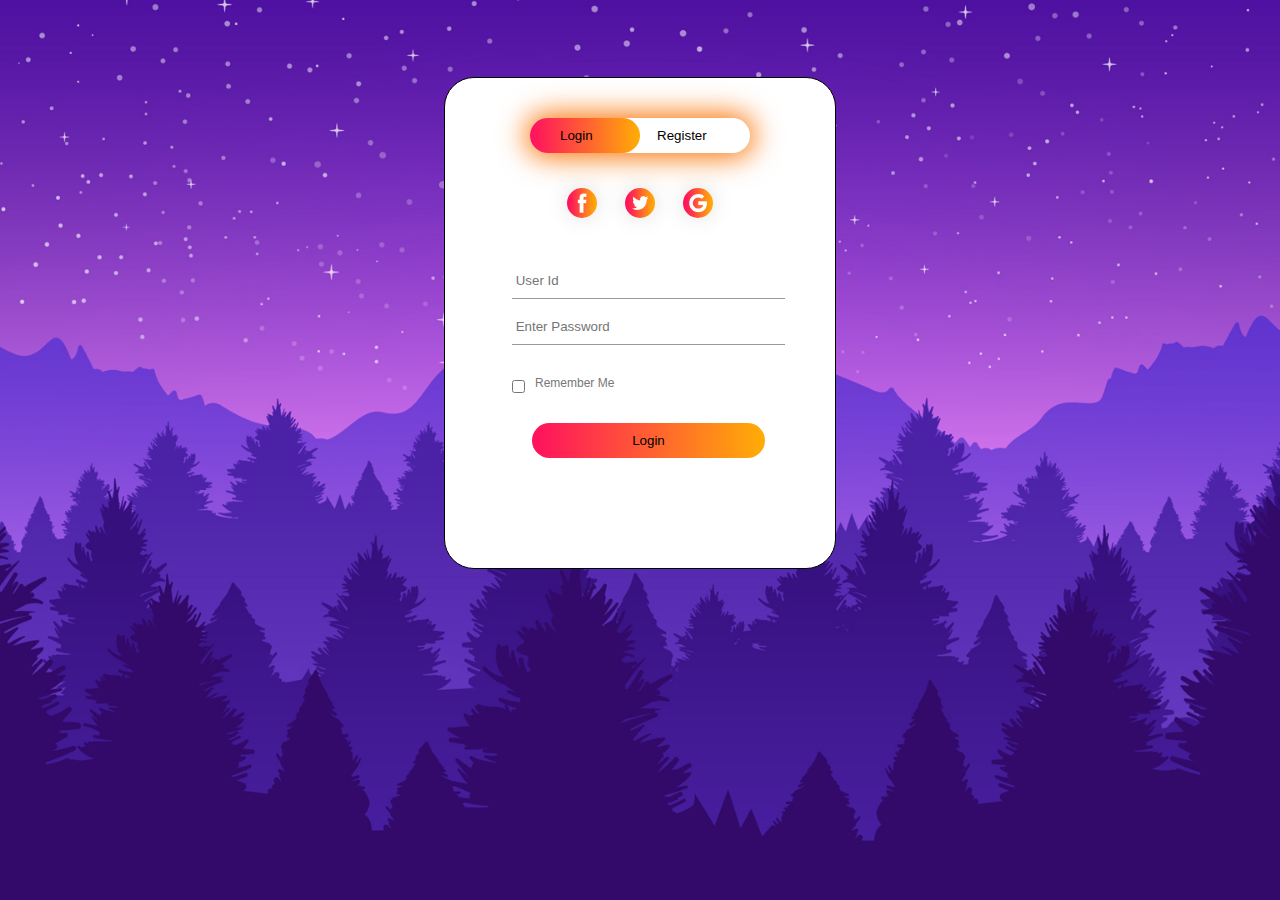
<file: LOGIN.html>
<!DOCTYPE html>
<html lang="en">
<head>
    <meta charset="UTF-8">
    <meta name="viewport" content="width=device-width, initial-scale=1.0">
    <title> Login </title>
    <link rel="stylesheet" href="myP.Css">
</head>
<body>
    <div class="hero"> 
        <div class="form-box">
            
            <div class="button-box">
                <div id="btn"> </div>
                  
                <button type="button" class="toggle-btn"  onclick="Login()" > Login </button>
                <button type="button" class="toggle-btn" onclick="Register()"> Register </button>
            </div>
            <div class="social-icon">
                <img src="fb.png">
                <img src="tw.png">
                <img src="gp.png">
            </div>
            <form  id="Login" class="in-g">
           <input type="text" class="input-field" placeholder=" User Id" required>
           <input type="text" class="input-field" placeholder=" Enter Password" required>
           <input type="checkbox" class="checkbox"><span> Remember Me</span>
         <button input="submit" class="sub-btn"> Login</button>
            </form>
            <form  id="Register"  class="in-g">
                <input type="text" class="input-field" placeholder=" User Id" required>
                <input type="email" class="input-field" placeholder=" E-mail" required>
                <input type="text" class="input-field" placeholder=" Enter Password" required>
                <input type="checkbox" class="checkbox"><span> I agree to the terms and condition</span>
              <button input="submit" class="sub-btn"> Register</button>
                 </form>

        </div>
        
    </div>
    <script>
        var x = document.getElementById("Login");
        var y = document.getElementById("Register");
        var z = document.getElementById("btn");

        function Register(){
            x.style.left ="-400px";
            y.style.left ="50px";
            z.style.left ="110px";
        }
        function Login(){
            x.style.left ="50px";
            y.style.left ="450px";
            z.style.left ="0px";
        }

    </script>
</body>
</html>
</file>
<file: myP.Css>
*{
    margin: 0px; padding: 0%;
    font-family: sans-serif;
}
.hero{
    height: 100%; width: 100%;
    background-image: url(LOGIN.jpg);
    background-position: center;
    background-size: cover;
    position: absolute;  
}
.form-box{
    width: 380px; height: 480px; position: relative;
    margin: 6% auto; background-color: white;
    border: 1px solid black ;
    border-radius: 30px;
    padding: 5px; overflow: hidden;
}
.button-box{
    width: 220px; margin: 35px auto;
    position: relative;
    box-shadow: 0 0 29px 4px rgb(249, 114, 3);
    border-radius: 30px;
}
.toggle-btn{
    padding: 10px 30px;
    cursor: pointer; background-color: transparent;
    border: 0; outline: none;
    position: relative;
}
#btn{
    top: 0; left: 0; position: absolute;
    width: 110px; 
    height: 100%;
    background: linear-gradient( to right, #ff105f,#ffad06);
    border-radius: 30px; transition: .5s;
}
.social-icon{
    margin: 30px auto; text-align: center;
}
.social-icon img{
    margin: 30px auto; text-align: center; width: 30px;
    margin: 0 12px; box-shadow: 0 0 20px 0 #7f7f7f3d;
    cursor: pointer; border-radius: 80%;
}
.in-g{
    top: 180px; position: absolute; width: 70%; transition: .5s;
}
.input-field{
    width: 100%; padding: 10px 0;  margin: 5px 0;
    border-left: 0; border-top: 0; border-right:0;
    border-bottom: 1px solid #999;
    outline: none; background: transparent;

}
.sub-btn{
    width: 85%; padding: 10px 30px; cursor: pointer; display: block;
    margin: auto; background: linear-gradient(to right, #ff105f,#ffad06);
    border: 0; outline: none; 
    border-radius: 30px;
}
.checkbox{
    margin: 30px 10px 30px 0px;
}
span{
    color: #777; font-size: 12px; bottom: 68px; position: absolute;
}
#Login{
    right: 50px;
}
#Register{
    left: 450px;
}
</file>
